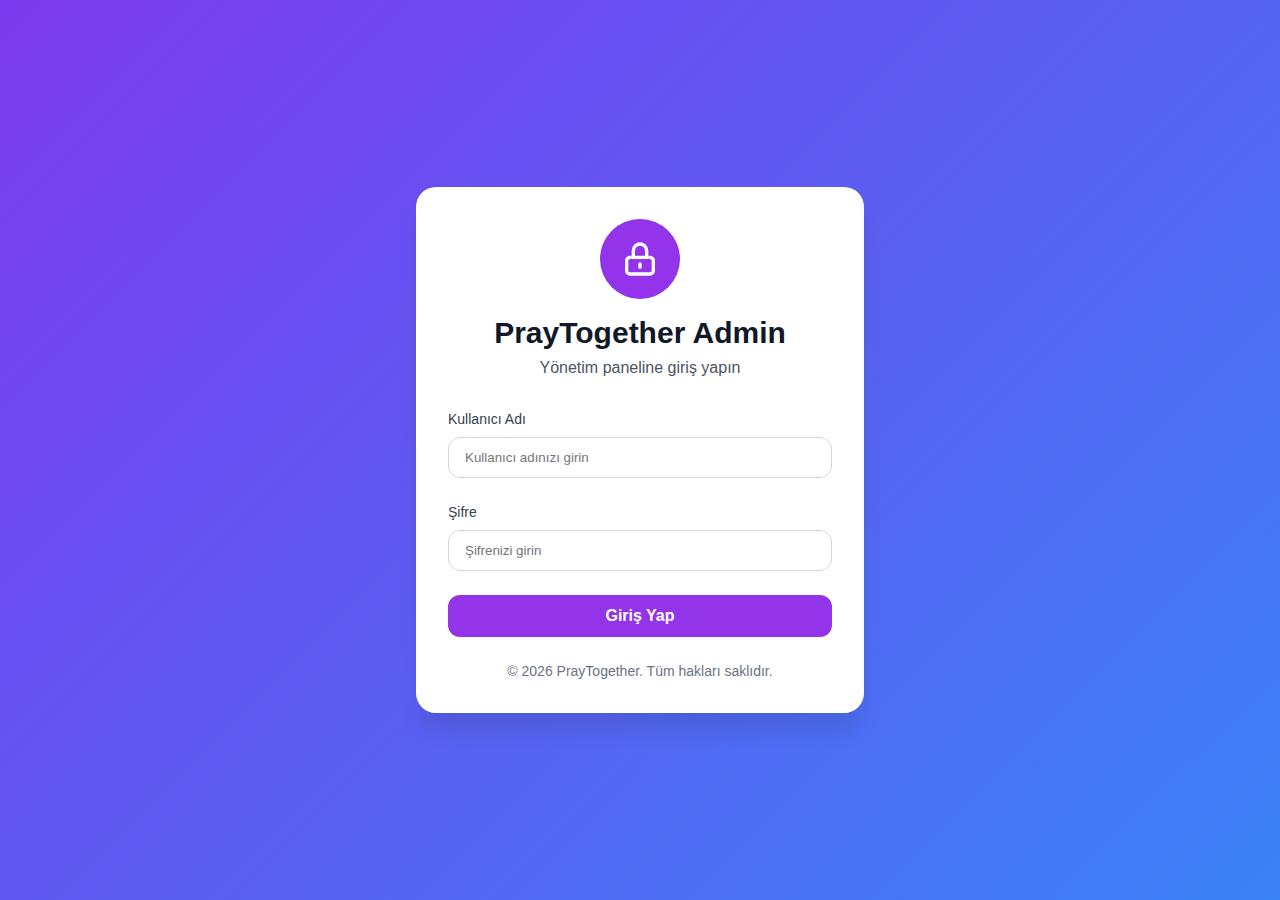
<file: index.html>
<!DOCTYPE html>
<html lang="tr">
<head>
    <meta charset="UTF-8">
    <meta name="viewport" content="width=device-width, initial-scale=1.0">
    <title>PrayTogether Admin Panel</title>
    <link rel="icon" type="image/png" href="app_icon.png">
    <link rel="stylesheet" href="css/styles.css">
</head>
<body>
    <div id="app"></div>
    <div id="modal-container"></div>

    <!-- Core Scripts -->
    <script src="js/config.js"></script>
    <script src="js/auth.js"></script>
    <script src="js/api.js"></script>
    <script src="js/state.js"></script>
    <script src="js/utils.js"></script>

    <!-- Component Scripts -->
    <script src="js/components/header.js"></script>
    <script src="js/components/tabs.js"></script>
    <script src="js/components/modal.js"></script>
    <script src="js/components/stats.js"></script>

    <!-- Page Scripts -->
    <script src="js/pages/dashboard.js"></script>
    <script src="js/pages/users.js"></script>
    <script src="js/pages/prayers.js"></script>
    <script src="js/pages/reports.js"></script>
    <script src="js/pages/notifications.js"></script>

    <!-- Main App Script -->
    <script>
        // Main App
        const App = {
            init() {
                // Check authentication
                if (!Auth.requireAuth()) {
                    return;
                }

                // Subscribe to state changes
                State.subscribe(() => {
                    this.render();
                });

                // Load initial data
                this.loadData();
            },

            async loadData() {
                State.setLoading(true);
                
                try {
                    // Load dashboard data
                    const dashboardData = await API.getDashboard();
                    if (dashboardData && dashboardData.success) {
                        State.setDashboard(dashboardData.data);
                    }

                    // Load other data based on active tab
                    const activeTab = State.get().activeTab;
                    
                    if (activeTab === 'users') {
                        await this.loadUsers();
                    } else if (activeTab === 'prayers') {
                        await this.loadPrayers();
                    } else if (activeTab === 'reports') {
                        await this.loadReports();
                    }
                } catch (error) {
                    console.error('Load data error:', error);
                } finally {
                    State.setLoading(false);
                }
            },

            async loadUsers() {
                try {
                    const usersData = await API.getUsers();
                    if (usersData && usersData.success) {
                        State.setUsers(usersData.users);
                    }
                } catch (error) {
                    console.error('Load users error:', error);
                }
            },

            async loadPrayers() {
                try {
                    const prayersData = await API.getPrayers();
                    if (prayersData && prayersData.success) {
                        State.setPrayers(prayersData.prayers);
                    }
                } catch (error) {
                    console.error('Load prayers error:', error);
                }
            },

            async loadReports() {
                try {
                    const reportsData = await API.getReports();
                    if (reportsData && reportsData.success) {
                        State.setReports(reportsData.reports);
                    }
                } catch (error) {
                    console.error('Load reports error:', error);
                }
            },

            async refreshData() {
                await this.loadData();
            },

            render() {
                const state = State.get();
                const app = document.getElementById('app');
                
                app.innerHTML = `
                    ${Modal.render()}
                    <div class="min-h-screen bg-gray-100">
                        ${Header.render()}
                        ${Tabs.render()}
                        
                        <div class="container py-8">
                            ${this.renderCurrentPage()}
                        </div>
                    </div>
                `;

                // Initialize notifications page if active
                if (state.activeTab === 'notifications') {
                    setTimeout(() => NotificationsPage.init(), 0);
                }
            },

            renderCurrentPage() {
                const state = State.get();
                
                switch (state.activeTab) {
                    case 'dashboard':
                        return DashboardPage.render();
                    case 'users':
                        return UsersPage.render();
                    case 'prayers':
                        return PrayersPage.render();
                    case 'reports':
                        return ReportsPage.render();
                    case 'notifications':
                        return NotificationsPage.render();
                    default:
                        return '<div class="text-center py-8 text-gray-500">Sayfa bulunamadı</div>';
                }
            }
        };

        // Override State.setActiveTab to load data when tab changes
        const originalSetActiveTab = State.setActiveTab.bind(State);
        State.setActiveTab = function(tab) {
            originalSetActiveTab(tab);
            
            // Load data for the new tab
            if (tab === 'users') {
                App.loadUsers();
            } else if (tab === 'prayers') {
                App.loadPrayers();
            } else if (tab === 'reports') {
                App.loadReports();
            }
        };

        // Initialize app
        App.init();
    </script>
</body>
</html>
</file>
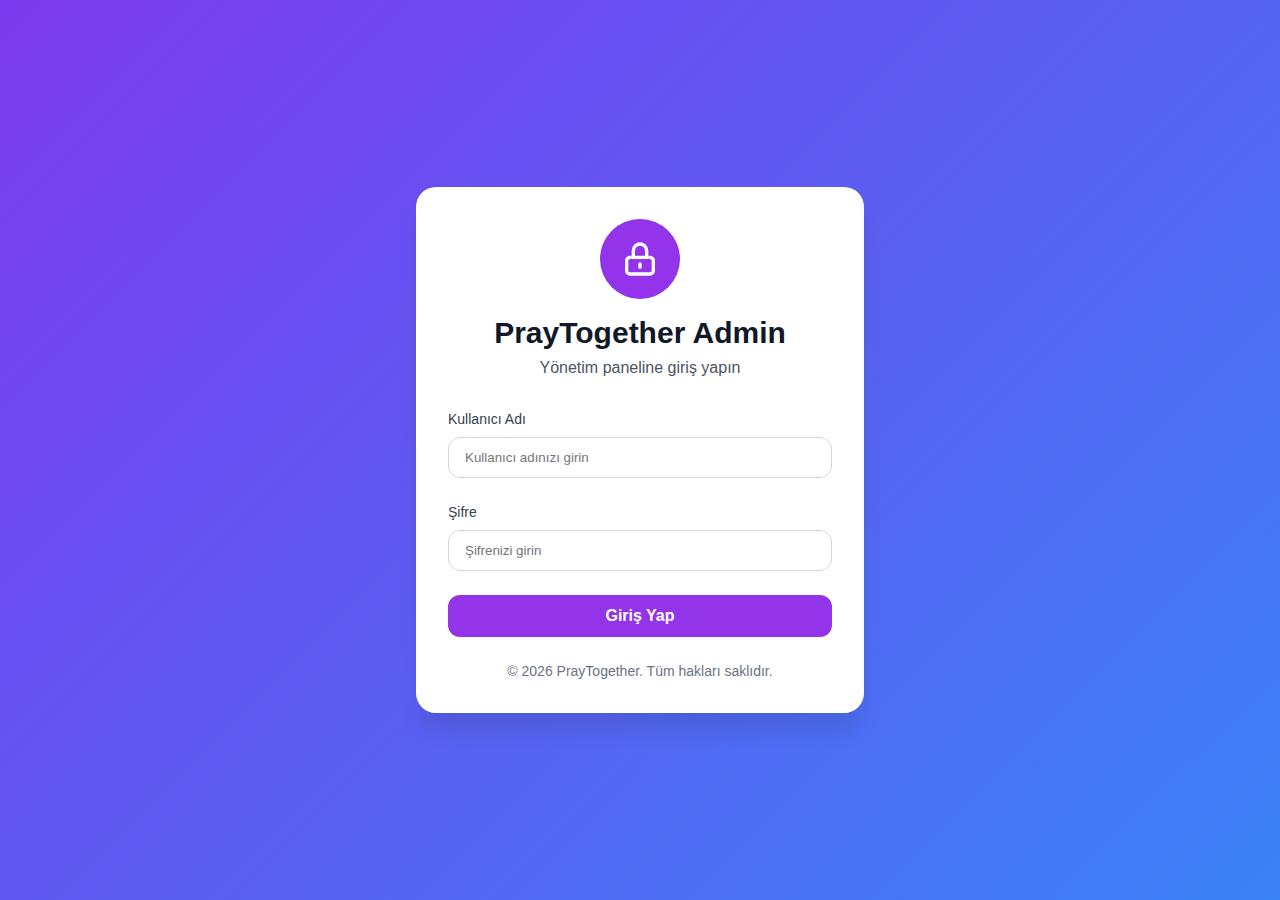
<file: login.html>
<!DOCTYPE html>
<html lang="tr">
<head>
    <meta charset="UTF-8">
    <meta name="viewport" content="width=device-width, initial-scale=1.0">
    <title>Admin Girişi - PrayTogether</title>
    <link rel="icon" type="image/png" href="app_icon.png">
    <link rel="stylesheet" href="css/styles.css">
</head>
<body>
    <div class="min-h-screen bg-gradient flex items-center justify-center p-4">
        <div class="bg-white rounded-2xl shadow-xl p-8 w-full max-w-md">
            <div class="text-center mb-8">
                <div class="bg-purple-600 w-20 h-20 rounded-full flex items-center justify-center mx-auto mb-4">
                    <svg class="icon text-white" style="width: 2.5rem; height: 2.5rem;" fill="none" stroke="currentColor" viewBox="0 0 24 24">
                        <path stroke-linecap="round" stroke-linejoin="round" stroke-width="2" d="M12 15v2m-6 4h12a2 2 0 002-2v-6a2 2 0 00-2-2H6a2 2 0 00-2 2v6a2 2 0 002 2zm10-10V7a4 4 0 00-8 0v4h8z"></path>
                    </svg>
                </div>
                <h1 class="text-3xl font-bold text-gray-900 mb-2">PrayTogether Admin</h1>
                <p class="text-gray-600">Yönetim paneline giriş yapın</p>
            </div>

            <form id="loginForm" class="space-y-6">
                <div>
                    <label for="username" class="text-sm font-medium text-gray-700 mb-2" style="display: block;">
                        Kullanıcı Adı
                    </label>
                    <input
                        type="text"
                        id="username"
                        name="username"
                        required
                        class="w-full px-4 py-3 rounded-lg"
                        placeholder="Kullanıcı adınızı girin"
                        autocomplete="username"
                    >
                </div>

                <div>
                    <label for="password" class="text-sm font-medium text-gray-700 mb-2" style="display: block;">
                        Şifre
                    </label>
                    <input
                        type="password"
                        id="password"
                        name="password"
                        required
                        class="w-full px-4 py-3 rounded-lg"
                        placeholder="Şifrenizi girin"
                        autocomplete="current-password"
                    >
                </div>

                <div id="errorMessage" class="hidden p-3 bg-red-100 text-red-700 rounded-lg text-sm">
                </div>

                <button
                    type="submit"
                    id="loginButton"
                    class="w-full bg-purple-600 text-white py-3 rounded-lg font-semibold transition"
                    style="font-size: 1rem;"
                >
                    Giriş Yap
                </button>
            </form>

            <div class="mt-6 text-center text-sm text-gray-500">
                <p>© 2026 PrayTogether. Tüm hakları saklıdır.</p>
            </div>
        </div>
    </div>

    <script src="js/config.js"></script>
    <script src="js/auth.js"></script>
    <script src="js/utils.js"></script>
    <script>
        // Check if already logged in
        if (Auth.isAuthenticated()) {
            window.location.href = 'index.html';
        }

        const loginForm = document.getElementById('loginForm');
        const loginButton = document.getElementById('loginButton');
        const errorMessage = document.getElementById('errorMessage');

        loginForm.addEventListener('submit', async (e) => {
            e.preventDefault();
            
            const username = document.getElementById('username').value.trim();
            const password = document.getElementById('password').value;

            if (!username || !password) {
                showError('Lütfen tüm alanları doldurun!');
                return;
            }

            // Disable button and show loading
            loginButton.disabled = true;
            loginButton.textContent = 'Giriş yapılıyor...';
            hideError();

            try {
                const result = await Auth.login(username, password);
                
                if (result.success) {
                    // Redirect to dashboard
                    window.location.href = 'index.html';
                } else {
                    showError(result.message || 'Giriş başarısız!');
                    loginButton.disabled = false;
                    loginButton.textContent = 'Giriş Yap';
                }
            } catch (error) {
                console.error('Login error:', error);
                showError('Bağlantı hatası! Lütfen tekrar deneyin.');
                loginButton.disabled = false;
                loginButton.textContent = 'Giriş Yap';
            }
        });

        function showError(message) {
            errorMessage.textContent = message;
            errorMessage.classList.remove('hidden');
        }

        function hideError() {
            errorMessage.classList.add('hidden');
        }

        // Enter key support for password field
        document.getElementById('password').addEventListener('keypress', (e) => {
            if (e.key === 'Enter') {
                loginForm.dispatchEvent(new Event('submit'));
            }
        });
    </script>
</body>
</html>
</file>
<file: css/styles.css>
/* Admin Panel Styles */

* { 
    margin: 0; 
    padding: 0; 
    box-sizing: border-box; 
}

body { 
    font-family: -apple-system, BlinkMacSystemFont, 'Segoe UI', Roboto, 'Helvetica Neue', Arial, sans-serif;
    background: #f3f4f6;
}

/* Layout */
.container { 
    max-width: 1280px; 
    margin: 0 auto; 
    padding: 0 1rem; 
}

.min-h-screen { 
    min-height: 100vh; 
}

/* Background */
.bg-gradient { 
    background: linear-gradient(135deg, #7c3aed 0%, #3b82f6 100%); 
}

.bg-white { 
    background: white; 
}

.bg-gray-50 { 
    background-color: #f9fafb; 
}

.bg-gray-100 { 
    background-color: #f3f4f6; 
}

.bg-gray-200 { 
    background-color: #e5e7eb; 
}

.bg-purple-100 { 
    background-color: #f3e8ff; 
}

.bg-purple-600 { 
    background-color: #9333ea; 
}

.bg-red-100 { 
    background-color: #fee2e2; 
}

.bg-red-600 { 
    background-color: #dc2626; 
}

.bg-blue-100 { 
    background-color: #dbeafe; 
}

.bg-green-100 { 
    background-color: #dcfce7; 
}

.bg-yellow-100 { 
    background-color: #fef3c7; 
}

.bg-orange-100 { 
    background-color: #ffedd5; 
}

/* Shadows */
.shadow { 
    box-shadow: 0 1px 3px 0 rgb(0 0 0 / 0.1); 
}

.shadow-xl { 
    box-shadow: 0 20px 25px -5px rgb(0 0 0 / 0.1); 
}

/* Border Radius */
.rounded-lg { 
    border-radius: 0.75rem; 
}

.rounded-xl { 
    border-radius: 1rem; 
}

.rounded-2xl { 
    border-radius: 1.25rem; 
}

.rounded-full { 
    border-radius: 9999px; 
}

/* Padding */
.p-2 { padding: 0.5rem; }
.p-3 { padding: 0.75rem; }
.p-4 { padding: 1rem; }
.p-6 { padding: 1.5rem; }
.p-8 { padding: 2rem; }
.p-12 { padding: 3rem; }

.px-3 { padding-left: 0.75rem; padding-right: 0.75rem; }
.px-4 { padding-left: 1rem; padding-right: 1rem; }
.px-6 { padding-left: 1.5rem; padding-right: 1.5rem; }

.py-1 { padding-top: 0.25rem; padding-bottom: 0.25rem; }
.py-2 { padding-top: 0.5rem; padding-bottom: 0.5rem; }
.py-3 { padding-top: 0.75rem; padding-bottom: 0.75rem; }
.py-4 { padding-top: 1rem; padding-bottom: 1rem; }
.py-8 { padding-top: 2rem; padding-bottom: 2rem; }

/* Margin */
.mt-2 { margin-top: 0.5rem; }
.mt-4 { margin-top: 1rem; }
.mt-6 { margin-top: 1.5rem; }

.mb-2 { margin-bottom: 0.5rem; }
.mb-4 { margin-bottom: 1rem; }
.mb-6 { margin-bottom: 1.5rem; }
.mb-8 { margin-bottom: 2rem; }

.mx-auto { margin-left: auto; margin-right: auto; }

/* Flexbox */
.flex { display: flex; }
.flex-1 { flex: 1 1 0%; }
.items-center { align-items: center; }
.justify-center { justify-content: center; }
.justify-between { justify-content: space-between; }

.space-x-2 > * + * { margin-left: 0.5rem; }
.space-x-3 > * + * { margin-left: 0.75rem; }
.space-x-4 > * + * { margin-left: 1rem; }
.space-y-3 > * + * { margin-top: 0.75rem; }
.space-y-6 > * + * { margin-top: 1.5rem; }
.space-y-8 > * + * { margin-top: 2rem; }

/* Grid */
.grid { display: grid; }
.grid-cols-1 { grid-template-columns: repeat(1, minmax(0, 1fr)); }
.gap-6 { gap: 1.5rem; }

@media (min-width: 768px) { 
    .md\:grid-cols-2 { 
        grid-template-columns: repeat(2, minmax(0, 1fr)); 
    } 
}

@media (min-width: 1024px) { 
    .lg\:grid-cols-4 { 
        grid-template-columns: repeat(4, minmax(0, 1fr)); 
    } 
}

/* Width & Height */
.w-full { width: 100%; }
.max-w-md { max-width: 28rem; }
.h-20 { height: 5rem; }
.w-20 { width: 5rem; }

/* Typography */
.text-xs { font-size: 0.75rem; line-height: 1rem; }
.text-sm { font-size: 0.875rem; line-height: 1.25rem; }
.text-lg { font-size: 1.125rem; line-height: 1.75rem; }
.text-2xl { font-size: 1.5rem; line-height: 2rem; }
.text-3xl { font-size: 1.875rem; line-height: 2.25rem; }
.text-6xl { font-size: 3.75rem; line-height: 1; }

.font-medium { font-weight: 500; }
.font-semibold { font-weight: 600; }
.font-bold { font-weight: 700; }

.text-center { text-align: center; }

/* Text Colors */
.text-white { color: white; }
.text-gray-400 { color: #9ca3af; }
.text-gray-500 { color: #6b7280; }
.text-gray-600 { color: #4b5563; }
.text-gray-700 { color: #374151; }
.text-gray-800 { color: #1f2937; }
.text-gray-900 { color: #111827; }
.text-purple-600 { color: #9333ea; }
.text-purple-700 { color: #7e22ce; }
.text-red-600 { color: #dc2626; }
.text-red-700 { color: #b91c1c; }
.text-blue-700 { color: #1d4ed8; }
.text-green-700 { color: #15803d; }
.text-yellow-700 { color: #a16207; }
.text-orange-700 { color: #c2410c; }

/* Border */
.border { border-width: 1px; }
.border-b { border-bottom-width: 1px; }
.border-l-4 { border-left-width: 4px; }
.border-gray-300 { border-color: #d1d5db; }

/* Text Transform */
.uppercase { text-transform: uppercase; }

/* Overflow */
.truncate { overflow: hidden; text-overflow: ellipsis; white-space: nowrap; }
.overflow-hidden { overflow: hidden; }
.overflow-x-auto { overflow-x: auto; }
.whitespace-nowrap { white-space: nowrap; }

/* Cursor */
.cursor-pointer { cursor: pointer; }

/* Transition */
.transition { transition-property: all; transition-duration: 150ms; }

/* Buttons */
button { 
    border: none; 
    cursor: pointer; 
    outline: none; 
    font-family: inherit; 
}

button:disabled { 
    opacity: 0.5; 
    cursor: not-allowed; 
}

button:not(:disabled):hover { 
    opacity: 0.9; 
}

.btn-danger { 
    background: #dc2626; 
    color: white; 
    padding: 0.5rem 1rem; 
    border-radius: 0.5rem; 
    font-size: 0.875rem; 
}

.btn-danger:hover:not(:disabled) { 
    background: #b91c1c; 
}

.btn-warning { 
    background: #f59e0b; 
    color: white; 
    padding: 0.5rem 1rem; 
    border-radius: 0.5rem; 
    font-size: 0.875rem; 
}

.btn-warning:hover:not(:disabled) { 
    background: #d97706; 
}

/* Inputs */
input { 
    border: 1px solid #d1d5db; 
    outline: none; 
    font-family: inherit; 
    width: 100%; 
}

input:focus { 
    border-color: #9333ea; 
    box-shadow: 0 0 0 3px rgba(147, 51, 234, 0.1); 
}

/* Tables */
table { 
    width: 100%; 
    border-collapse: collapse; 
}

th, td { 
    padding: 1rem 1.5rem; 
    text-align: left; 
}

thead { 
    background-color: #f9fafb; 
}

tbody tr { 
    border-bottom: 1px solid #e5e7eb; 
}

tbody tr:hover { 
    background-color: #f9fafb; 
}

/* Tabs */
.tab { 
    padding: 1rem 0.5rem; 
    border-bottom: 2px solid transparent; 
    background: none; 
    color: #4b5563; 
    font-weight: 500; 
    font-size: 0.875rem; 
    transition: all 150ms; 
}

.tab:hover { 
    color: #9333ea; 
}

.tab.active { 
    border-bottom-color: #9333ea; 
    color: #9333ea; 
}

/* Stat Card */
.stat-card { 
    background: white; 
    border-radius: 0.75rem; 
    padding: 1.5rem; 
    box-shadow: 0 1px 3px 0 rgb(0 0 0 / 0.1); 
    border-left: 4px solid; 
}

/* Badge */
.badge { 
    display: inline-block; 
    padding: 0.25rem 0.75rem; 
    border-radius: 9999px; 
    font-size: 0.75rem; 
    font-weight: 600; 
}

/* Progress Bar */
.progress-bar { 
    height: 0.5rem; 
    background: #e5e7eb; 
    border-radius: 9999px; 
    overflow: hidden; 
    width: 6rem; 
}

.progress-fill { 
    height: 100%; 
    background: #10b981; 
    transition: width 300ms; 
}

/* Icons */
.icon { 
    width: 1.5rem; 
    height: 1.5rem; 
}

.icon-sm { 
    width: 1rem; 
    height: 1rem; 
}

/* Animations */
.animate-spin { 
    animation: spin 1s linear infinite; 
}

@keyframes spin { 
    from { transform: rotate(0deg); } 
    to { transform: rotate(360deg); } 
}

/* Modal */
.modal { 
    position: fixed; 
    top: 0; 
    left: 0; 
    right: 0; 
    bottom: 0; 
    background: rgba(0,0,0,0.5); 
    display: flex; 
    align-items: center; 
    justify-content: center; 
    z-index: 1000; 
}

.modal-content { 
    background: white; 
    padding: 2rem; 
    border-radius: 1rem; 
    max-width: 28rem; 
    width: 90%; 
}

/* Hidden */
.hidden {
    display: none !important;
}
</file>
